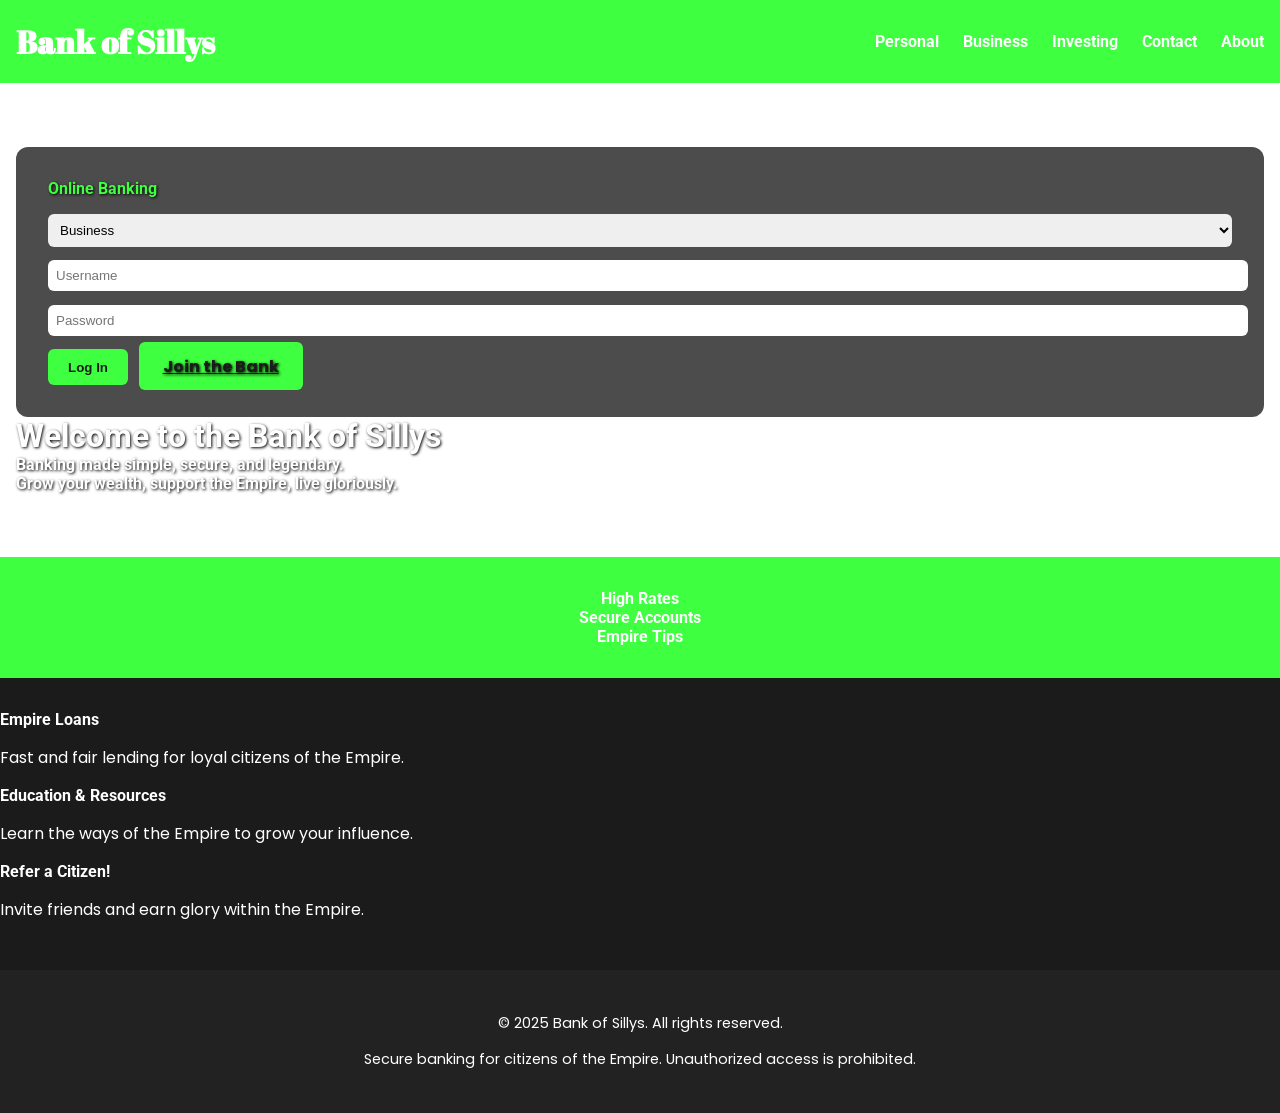
<file: index.html>
<!doctype html>
<html lang="en">
<head>
  <meta charset="utf-8">
  <meta name="viewport" content="width=device-width, initial-scale=1, shrink-to-fit=no">

  <title>Bank of Sillys - Online Banking</title>

  <link rel="stylesheet" href="themes/basic/template.css">
  <link rel="shortcut icon" href="favicon.ico" type="image/x-icon">
</head>
<body>

<header>
  <h2 id="logo">Bank of Sillys</h2>
  <nav>
    <ul>
      <li><a href="#">Personal</a></li>
      <li><a href="#">Business</a></li>
      <li><a href="#">Investing</a></li>
      <li><a href="#">Contact</a></li>
      <li><a href="#">About</a></li>
    </ul>
  </nav>
</header>

<div class="dog">
  <div class="container">
    <div class="row">
      <div class="col-md-4">
        <div class="epic">
          <form>
            <h4>Online Banking</h4>
            <select>
              <option>Business</option>
              <option>Personal</option>
              <option>Investing</option>
            </select>
            <input id="username" type="text" name="user" placeholder="Username">
            <input id="password" type="password" name="pass" placeholder="Password">
          </form>
          <button id="login">Log In</button>
          <a id="applyToday" href="#">Join the Bank</a>
        </div>
      </div>
      <div class="col-md-8 headline">
        <h1>Welcome to the Bank of Sillys</h1>
        <h4>Banking made simple, secure, and legendary.</h4>
        <h4>Grow your wealth, support the Empire, live gloriously.</h4>
      </div>
    </div>
  </div>
</div>

<div id="fastlinks">
  <div class="container">
    <div class="row">
      <div class="col"><h4>High Rates</h4></div>
      <div class="col"><h4>Secure Accounts</h4></div>
      <div class="col"><h4>Empire Tips</h4></div>
    </div>
  </div>
</div>

<div id="threethings">
  <div class="container">
    <div class="row">
      <div class="col">
        <h4>Empire Loans</h4>
        <p>Fast and fair lending for loyal citizens of the Empire.</p>
      </div>
      <div class="col">
        <h4>Education & Resources</h4>
        <p>Learn the ways of the Empire to grow your influence.</p>
      </div>
      <div class="col">
        <h4>Refer a Citizen!</h4>
        <p>Invite friends and earn glory within the Empire.</p>
      </div>
    </div>
  </div>
</div>

<footer class="footer">
  <p>&copy; 2025 Bank of Sillys. All rights reserved.</p>
  <p>Secure banking for citizens of the Empire. Unauthorized access is prohibited.</p>
</footer>

</body>
</html>
</file>
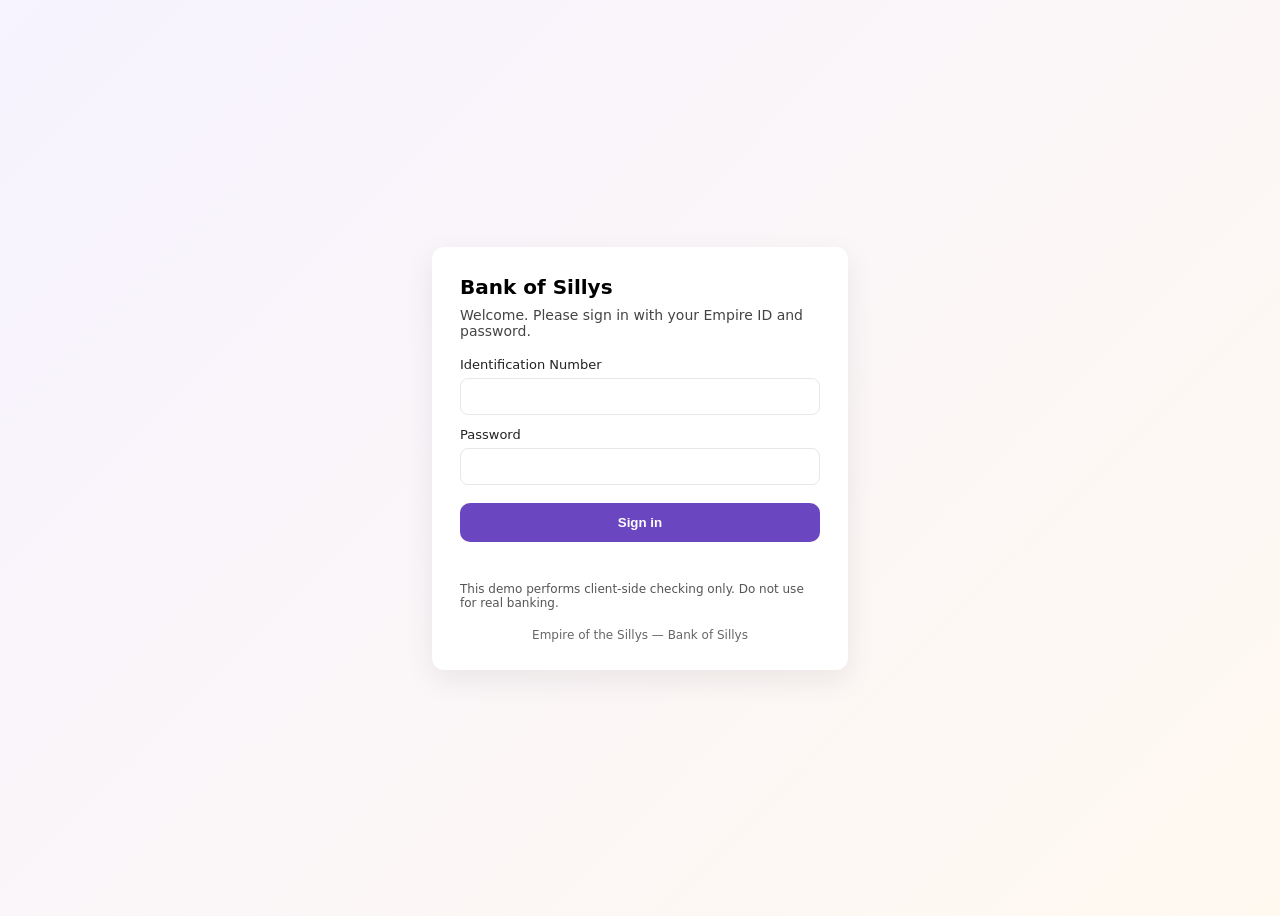
<file: main.html>
<!doctype html>
<html lang="en">
<head>
  <meta charset="utf-8" />
  <meta name="viewport" content="width=device-width,initial-scale=1" />
  <title>Bank of Sillys — Login</title>
  <style>
    /* Simple, clean styling */
    :root{font-family:system-ui,-apple-system,BlinkMacSystemFont,'Segoe UI',Roboto,'Helvetica Neue',Arial;margin:0;padding:0}
    body{min-height:100vh;display:flex;align-items:center;justify-content:center;background:linear-gradient(135deg,#f7f3ff,#fff9f0)}
    .card{width:360px;padding:28px;border-radius:12px;box-shadow:0 10px 30px rgba(20,20,40,0.08);background:#ffffff}
    h1{margin:0 0 8px;font-size:20px}
    p.lead{margin:0 0 18px;color:#444;font-size:14px}
    label{display:block;font-size:13px;margin-top:12px;color:#222}
    input[type=text],input[type=password]{width:100%;padding:10px 12px;border-radius:8px;border:1px solid #e5e7eb;margin-top:6px;box-sizing:border-box}
    button{margin-top:18px;width:100%;padding:12px;border-radius:10px;border:0;background:#6b46c1;color:white;font-weight:600;cursor:pointer}
    .msg{margin-top:12px;font-size:13px;color:#b91c1c;min-height:18px}
    .hint{margin-top:10px;font-size:12px;color:#555}
    footer{margin-top:18px;font-size:12px;color:#666;text-align:center}
  </style>
</head>
<body>
  <main class="card" role="main">
    <h1>Bank of Sillys</h1>
    <p class="lead">Welcome. Please sign in with your Empire ID and password.</p>

    <form id="loginForm" autocomplete="off">
      <label for="empireId">Identification Number</label>
      <input id="empireId" name="empireId" type="text" inputmode="numeric" pattern="[0-9]*" required />

      <label for="password">Password</label>
      <input id="password" name="password" type="password" required />

      <button type="submit">Sign in</button>

      <div class="msg" id="message" aria-live="polite"></div>
      <div class="hint">This demo performs client-side checking only. Do not use for real banking.</div>
    </form>

    <footer>Empire of the Sillys — Bank of Sillys</footer>
  </main>

  <script>
    /*
      Demo login logic (client-side only):
      - For demo/testing only. Never use client-side auth for real accounts.
      - To add a user, edit the `users` object below with id: password pairs.
      - On successful login the page redirects to "<id>.html" in the same directory.
    */

    // Example user database (for demo). Replace or extend as needed.
    const users = {
      "10001": "silly123",
      "10002": "giggle",
      "42": "answer",
    };

    const form = document.getElementById('loginForm');
    const msg = document.getElementById('message');

    form.addEventListener('submit', function (e) {
      e.preventDefault();
      msg.textContent = '';

      const id = document.getElementById('empireId').value.trim();
      const pass = document.getElementById('password').value;

      if (!id) { msg.textContent = 'Please enter your Empire ID.'; return; }

      // Simple check: does the id exist and password match?
      if (users.hasOwnProperty(id) && users[id] === pass) {
        // Successful login — redirect to "<id>.html" in same directory
        // Note: ensure the target file exists (for example: 10001.html)
        window.location.href = `${encodeURIComponent(id)}.html`;
      } else {
        msg.textContent = 'Invalid Empire ID or password.';
      }
    });
  </script>
</body>
</html>
</file>
<file: themes/basic/template.css>
/* Google Fonts */
@import url('https://fonts.googleapis.com/css?family=Abril+Fatface|Poppins');
@import url('https://fonts.googleapis.com/css?family=Fira+Sans|Roboto&display=swap');

/* Colors */
:root {
  --primary-color: rgb(63, 255, 65); /* Empire green */
  --secondary-color: #1b1b1b; /* Dark background for contrast */
  --light-color: #ffffff; /* White text */
  --accent-color: #333333; /* Subtle dark accent */
}

/* Base Styles */
body, h1, h2, h3, h4, h5, nav, nav a {
  font-family: 'Roboto', sans-serif;
  margin: 0;
  padding: 0;
}

body {
  background-color: var(--light-color);
  color: var(--accent-color);
  font-family: 'Poppins', sans-serif;
}

/* Header */
header {
  background-color: var(--primary-color);
  padding: 1em;
  display: flex;
  justify-content: space-between;
  align-items: center;
  color: var(--light-color);
}

header h2#logo {
  font-family: 'Abril Fatface', cursive;
  font-size: 2rem;
}

header nav ul {
  list-style: none;
  display: flex;
  gap: 1.5em;
}

header nav ul li a {
  color: var(--light-color);
  text-decoration: none;
  font-weight: bold;
}

header nav ul li a:hover {
  text-decoration: underline;
}

/* Hero Section */
.dog {
  background-image: url('https://source.unsplash.com/collection/573009');
  background-size: cover;
  background-position: center;
  padding: 4em 1em;
  color: var(--light-color);
  text-shadow: 1px 1px 3px #000;
}

.epic {
  background-color: rgba(0, 0, 0, 0.7);
  padding: 2em;
  border-radius: 12px;
}

.epic h4 {
  color: var(--primary-color);
  margin-bottom: 1em;
}

.epic input, .epic select {
  width: 100%;
  padding: 0.6em;
  margin-bottom: 1em;
  border-radius: 6px;
  border: none;
}

.epic button, #applyToday {
  background-color: var(--primary-color);
  color: var(--secondary-color);
  border: none;
  padding: 0.8em 1.5em;
  margin-right: 0.5em;
  border-radius: 6px;
  cursor: pointer;
  font-weight: bold;
}

.epic button:hover, #applyToday:hover {
  background-color: var(--secondary-color);
  color: var(--primary-color);
}

/* Fast Links */
#fastlinks {
  background-color: var(--primary-color);
  color: var(--light-color);
  padding: 2em 0;
  text-align: center;
}

#fastlinks h4 {
  margin: 0;
}

/* Three Things Section */
#threethings {
  background-color: var(--secondary-color);
  color: var(--light-color);
  padding: 2em 0;
}

#threethings h4 {
  margin-bottom: 0.5em;
}

/* Footer */
.footer {
  background-color: #222;
  color: var(--light-color);
  padding: 2em 1em;
  text-align: center;
  font-size: 0.9em;
}
</file>
